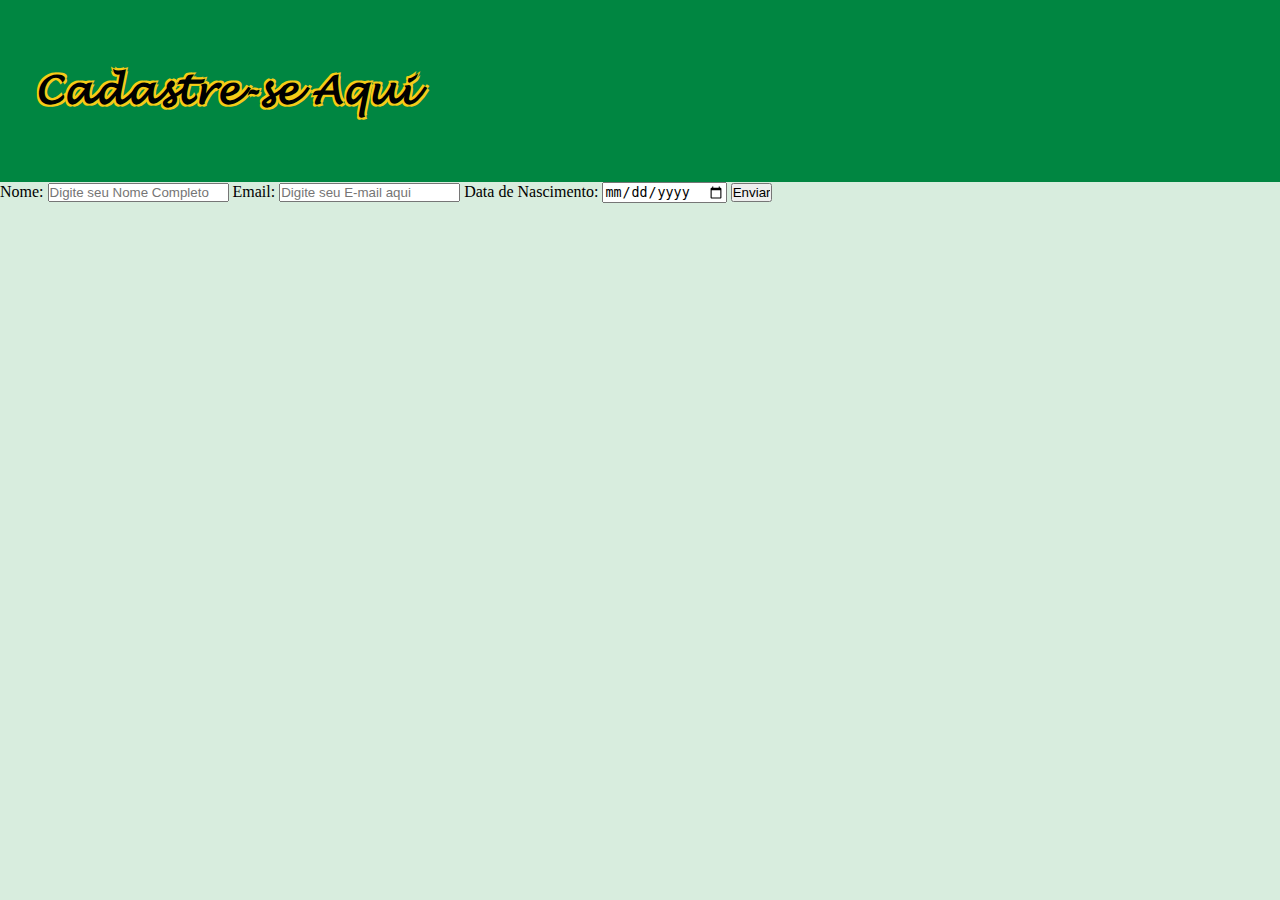
<file: paginas/formulario.html>
<!DOCTYPE html>
<html lang="pt-br">
<head>
    <meta charset="UTF-8">
    <meta name="viewport" content="width=device-width, initial-scale=1.0">
    <link rel="stylesheet" href="../CSS/styles.css">
    <title> Formulário </title>
</head>
<body>
    
    <header>
        <h1> Cadastre-se Aqui </h1>
    </header>

    <section>
        <form action="cadastro.php" method="post"> 
            <label for="nome"> Nome: </label>
            <input type="text" name="nome" placeholder="Digite seu Nome Completo">
            <label for="sobrenome"> Email: </label>
            <input type="email" name="email" placeholder="Digite seu E-mail aqui">
            <label for="data_nasc"> Data de Nascimento: </label>
            <input type="date" name="data_nasc" placeholder="Digite sua Data de nascimento">
            <input type="submit" value="Enviar">
        </form>
    </section>

</body>
</html>
</file>
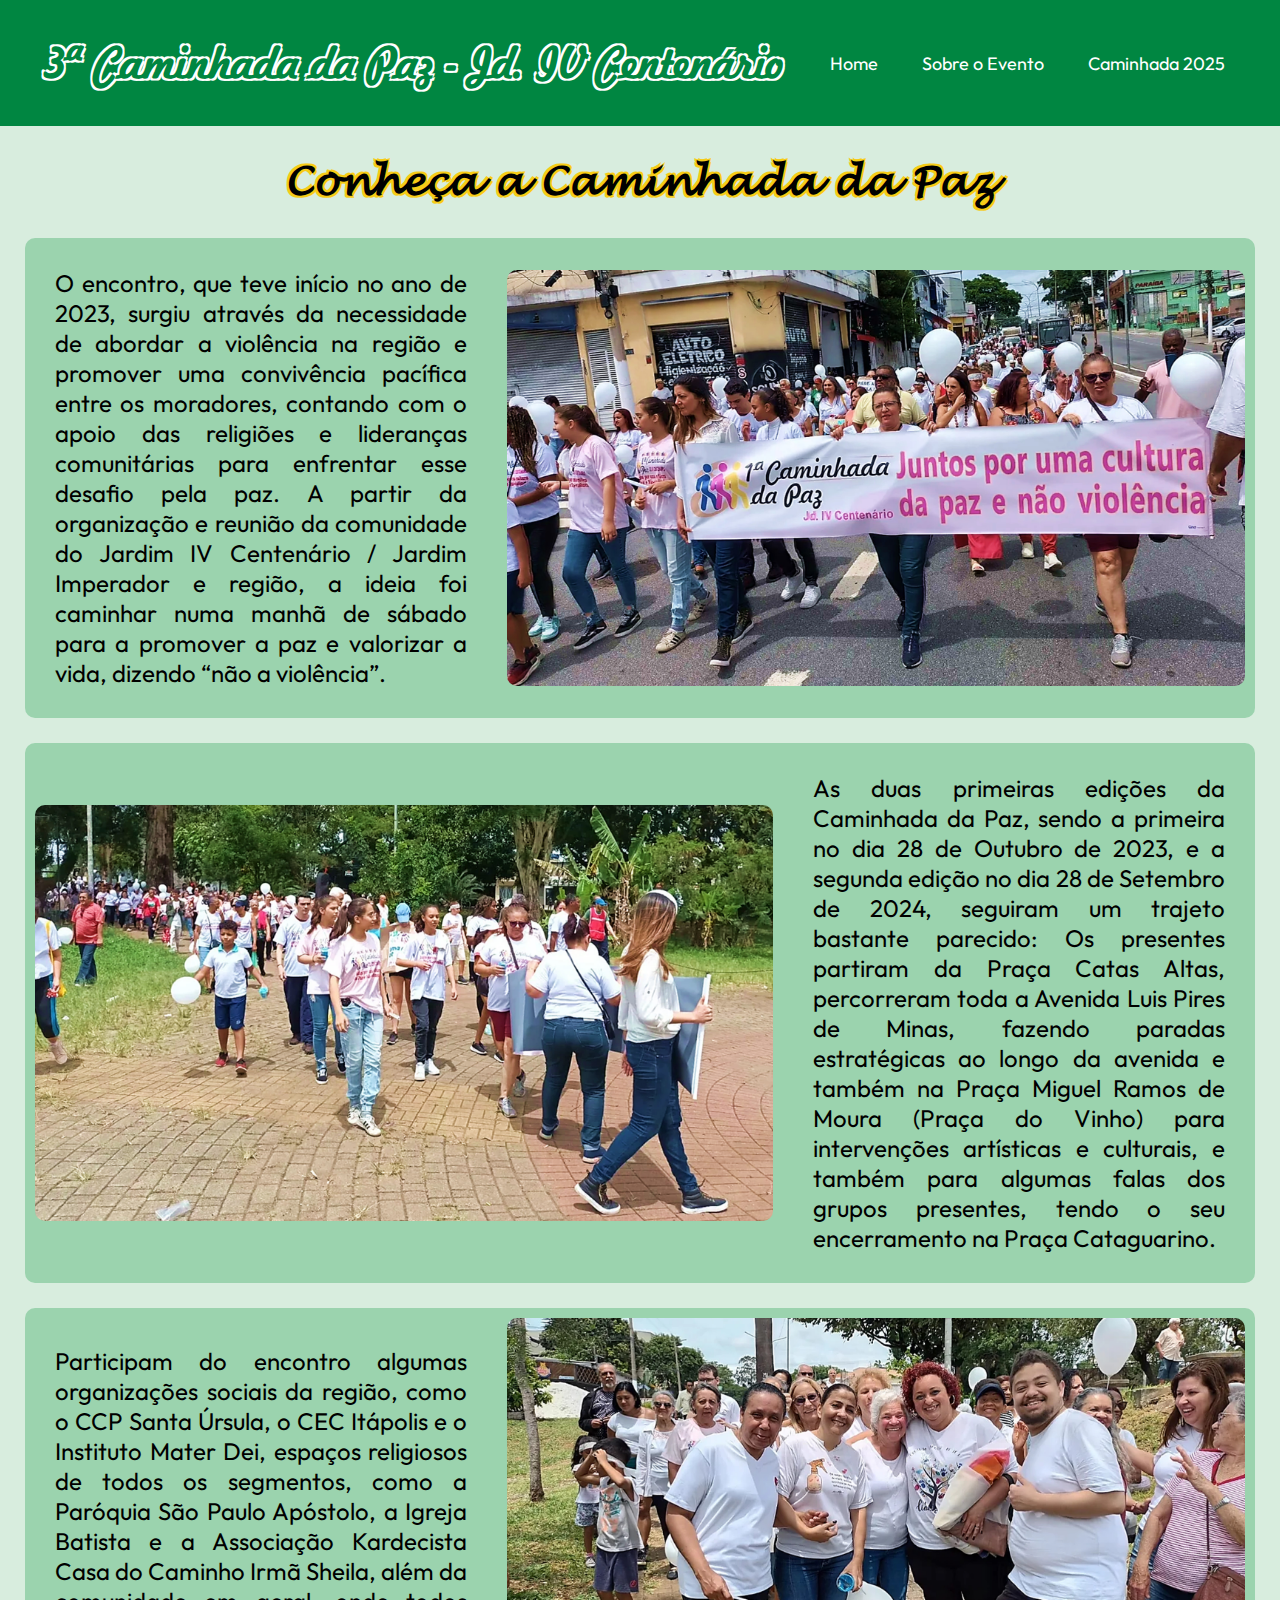
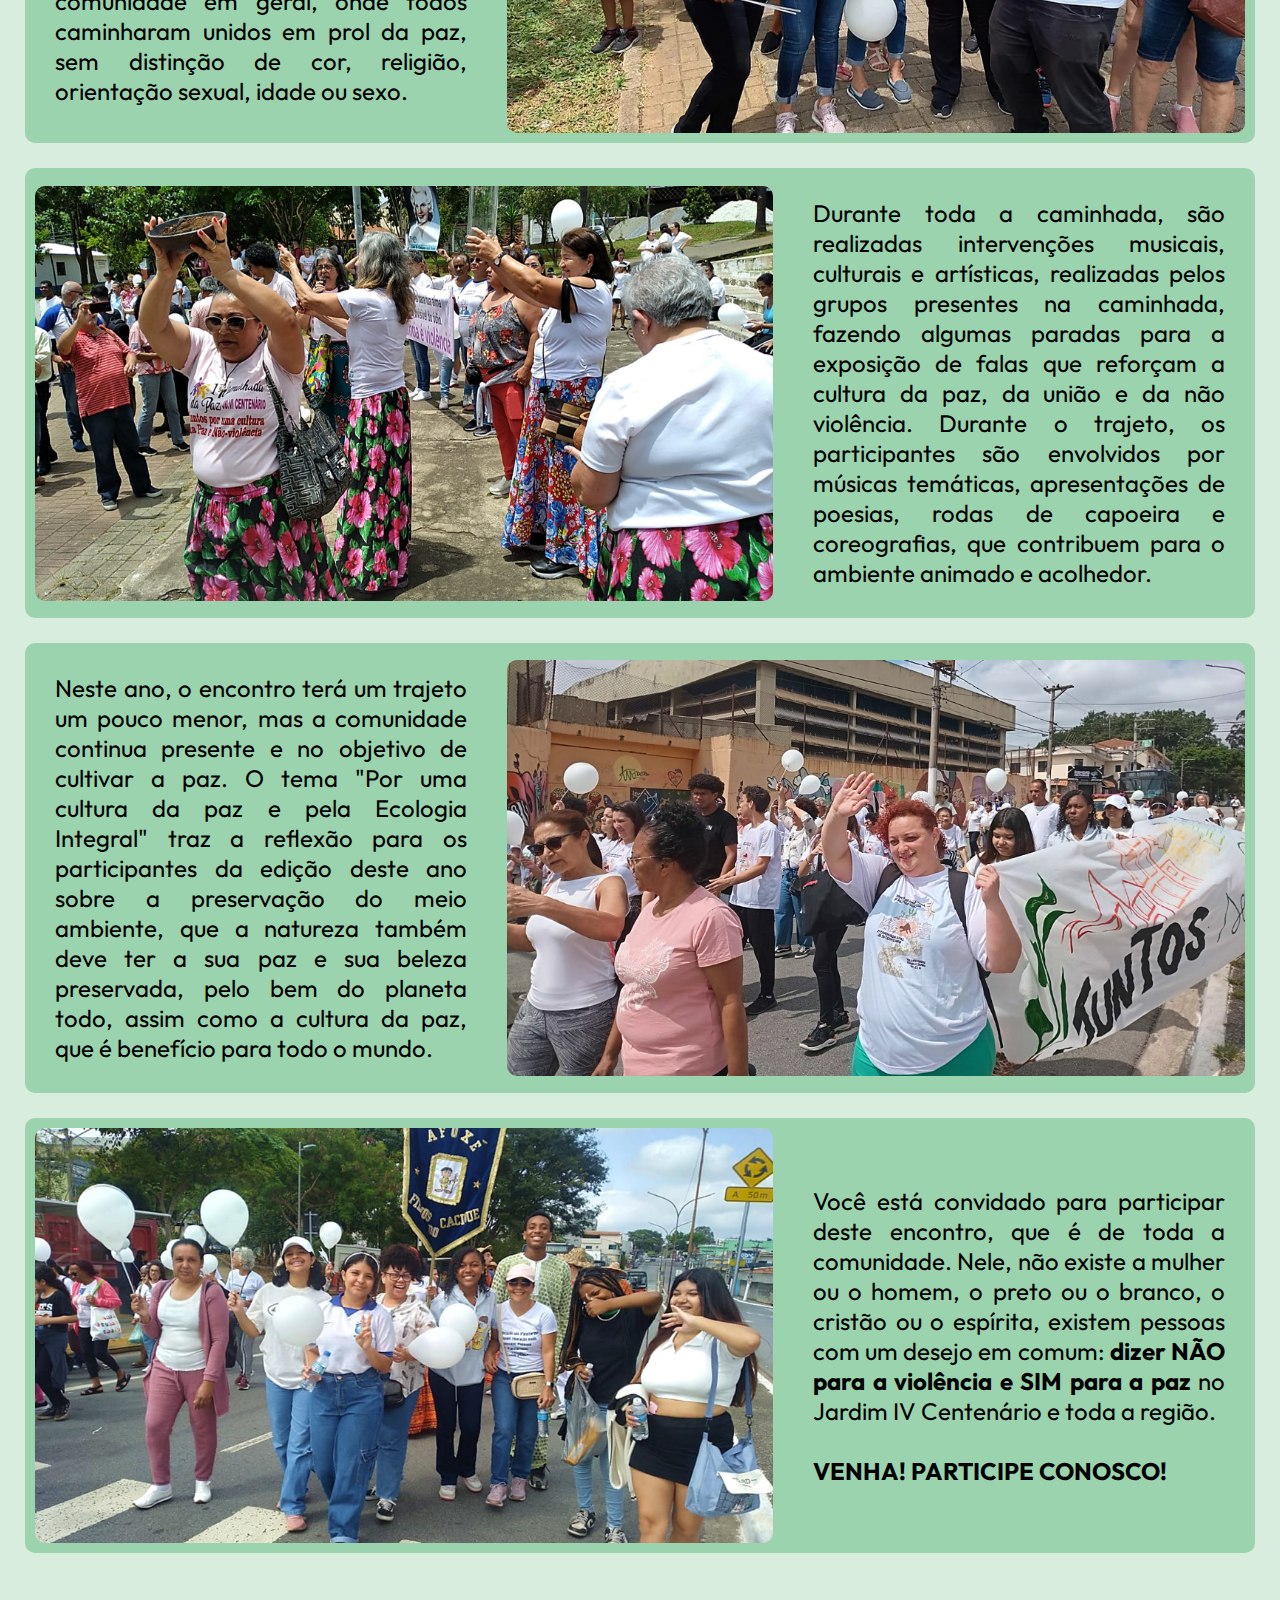
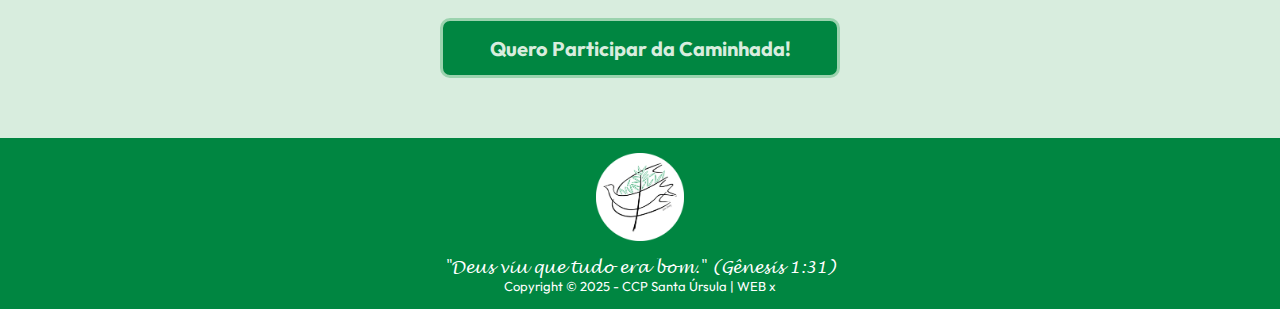
<file: paginas/sobre.html>
<!DOCTYPE html>
<html lang="pt-br">
<head>
    <meta charset="UTF-8">
    <meta name="viewport" content="width=device-width, initial-scale=1.0">
    <!-- Abaixo, Links do CSS Principal e do Ícone da Aba (nesta ordem) -->
    <link rel="stylesheet" type="text/css" href="../CSS/styles.css">
    <link rel="icon" href="../img/logotipo.png" type="image/png">
    <title> Sobre a Caminhada da Paz </title>
</head>

<body>
    <!-- Cabeçalho do Site - Menu Principal (Topo) -->
    <header>
        <h1 class="titulo_inicial"> 3ª Caminhada da Paz - Jd. IV Centenário </h1>
            <nav>
                <ul>
                    <li> <a href ="../index.html"> Home </a> </li>
                    <li> <a href ="#"> Sobre o Evento </a> </li>
                    <li> <a href ="caminhada25.html"> Caminhada 2025 </a> </li>
                </ul>
            </nav>
    </header>

    <!-- Seção - Blocos de Conteúdo da História da Caminhada -->
    <!-- Blocos 1,3,5 - Texto e Foto // Blocos 2,4,6 - Foto e Texto -->
    <h1> Conheça a Caminhada da Paz </h1>

    <section>
        <div class="conteudo">
            <p> O encontro, que teve início no ano de 2023, surgiu através da necessidade de abordar a violência
                na região e promover uma convivência pacífica entre os moradores, contando com o apoio das religiões
                e lideranças comunitárias para enfrentar esse desafio pela paz. A partir da organização e reunião da
                comunidade do Jardim IV Centenário / Jardim Imperador e região, a ideia foi caminhar numa manhã de sábado
                para a promover a paz e valorizar a vida, dizendo “não a violência”.
            </p>
            <img src="../img/imagem001.jpg" alt="Foto da Caminhada da Paz">
        </div>

        <div class="conteudo">
            <img src="../img/imagem002.JPG" alt="Foto da Caminhada da Paz">
            <p> As duas primeiras edições da Caminhada da Paz, sendo a primeira no dia 28 de Outubro de 2023, e a segunda
                edição no dia 28 de Setembro de 2024, seguiram um trajeto bastante parecido: Os presentes partiram da Praça
                Catas Altas, percorreram toda a Avenida Luis Pires de Minas, fazendo paradas estratégicas ao longo da avenida
                e também na Praça Miguel Ramos de Moura (Praça do Vinho) para intervenções artísticas e culturais, e também para
                algumas falas dos grupos presentes, tendo o seu encerramento na Praça Cataguarino.
            </p>
        </div>

        <div class="conteudo">
            <p> Participam do encontro algumas organizações sociais da região, como o CCP Santa Úrsula, o CEC Itápolis e o 
                Instituto Mater Dei, espaços religiosos de todos os segmentos, como a Paróquia São Paulo Apóstolo, a Igreja Batista
                e a Associação Kardecista Casa do Caminho Irmã Sheila, além da comunidade em geral, onde todos caminharam unidos
                em prol da paz, sem distinção de cor, religião, orientação sexual, idade ou sexo.
            </p>
            <img src="../img/imagem003.JPG" alt="Foto da Caminhada da Paz">
        </div>

        <div class="conteudo">
            <img src="../img/imagem004.JPG" alt="Foto da Caminhada da Paz">
            <p> Durante toda a caminhada, são realizadas intervenções musicais, culturais e artísticas, realizadas pelos grupos
                presentes na caminhada, fazendo algumas paradas para a exposição de falas que reforçam a cultura da paz, da união
                e da não violência. Durante o trajeto, os participantes são envolvidos por músicas temáticas, apresentações de
                poesias, rodas de capoeira e coreografias, que contribuem para o ambiente animado e acolhedor.
            </p>
        </div>

        <div class="conteudo">
            <p> Neste ano, o encontro terá um trajeto um pouco menor, mas a comunidade continua presente e no objetivo de cultivar
                a paz. O tema "Por uma cultura da paz e pela Ecologia Integral" traz a reflexão para os participantes da edição deste
                ano sobre a preservação do meio ambiente, que a natureza também deve ter a sua paz e sua beleza preservada, pelo bem
                do planeta todo, assim como a cultura da paz, que é benefício para todo o mundo.
            </p>
            <img src="../img/imagem005.JPG" alt="Foto da Caminhada da Paz">
        </div>

        <div class="conteudo">
            <img src="../img/imagem006.JPG" alt="Foto da Caminhada da Paz">
            <p> Você está convidado para participar deste encontro, que é de toda a comunidade. Nele, não existe a mulher ou o homem,
                o preto ou o branco, o cristão ou o espírita, existem pessoas com um desejo em comum: <strong> dizer NÃO para a violência
                e SIM para a paz </strong> no Jardim IV Centenário e toda a região.
                <br><br> <strong> VENHA! PARTICIPE CONOSCO! </strong>
            </p> 
        </div>
    </section>

    <!-- Div com Botão de Inscrição (Link para Página do Formulário - PHP) -->
        <div id="botao-pag2">
            <a href="../paginas/formulario.html"> <button> Quero Participar da Caminhada! </button> </a>
        </div>

    <!-- Rodapé do Site - Logotipo da Caminhada, Versículo e Copyright -->
    <footer>
        <img src ="../img/logotipo.png" width ="7%">
        <p id="versiculo"> "Deus viu que tudo era bom." (Gênesis 1:31) </p>
        <p class="texto-footer"> Copyright © 2025 - CCP Santa Úrsula | WEB x </p>
    </footer>

</body>
</html>
</file>
<file: CSS/styles.css>
/*
--- CORES DO SITE ---
#008641 - Verde mais escuro
#9BD3AE - Verde intermediário
#D8EDDE - Verde mais claro
#F6CC17 - Dourado (contorno da letra)
#006631 - Verde muito escuro (botões do menu -> border-bottom)
*/

/* Importações das Fontes */
@import url('https://fonts.googleapis.com/css2?family=Outfit:wght@100..900&display=swap');

@font-face {
    font-family: 'freehand521-bt';
    src: url(../fontes/freehand521-bt.ttf);
}

@font-face {
    font-family: 'Lucida Handwriting';
    src: url(../fontes/LucidaHandwriting.ttf);
}

/* Início das Estilizações Gerais */
* {
    margin: 0px;
    padding: 0px;
}

body {
    background-color: #D8EDDE;
}

header {
    position: sticky;
    top: 0px;
    z-index: 99;
    background-color: #008641;
    display: flex;
    justify-content: space-between;
    align-items: center;
    padding: 35px;
}

h1 {
    font-family: "Lucida Handwriting", cursive;
    font-size: 40px;
    text-align: center;
    text-shadow: #F6CC17 2px -2px, #F6CC17 -2px 2px, #F6CC17 2px 2px, #F6CC17 -2px -2px;
    color: #000000;
    margin: 30px 0;
}

.titulo_inicial {
    font-family: "freehand521-bt", cursive;
    color: #008641;
    font-size: 42px;
    text-shadow: #FFFFFF 2px -2px, #FFFFFF -2px 2px, #FFFFFF 2px 2px, #FFFFFF -2px -2px;
    padding-left: 10px;
    margin: 0;
}

nav ul {
    padding: 0px;
    margin: 0px;
    list-style: none;
}

nav ul li {
    display: inline;
}

nav ul li a {
    padding: 15px 20px;
    display: inline-block;
    font-family: "Outfit", sans-serif;
    font-style: bold;
    font-size: 18px;
    color: #FFFFFF;
    text-decoration: none;
}

nav ul li a:hover {
    background-color: #D8EDDE;
    color: #008641;
    border-bottom: 6px solid #006631;
    border-right: 4px solid #006631;
    border-radius: 100px;
}

.card {
    padding: 20px;
    margin: 65px;
    background-color: #9BD3AE;
    border-radius: 10px;
    text-align: center;
}

p {
    font-family: "Outfit", sans-serif;
    font-size: 24px;
    text-align: justify;
}

.grid_grupos {
    display: grid;
    grid-template-columns: 1fr 1fr 1fr 1fr;
    gap: 30px;
    padding-left: 20px;
    padding-right: 20px;
    margin-bottom: 80px;
}

.grupo {
    display: grid;
    font-family: "Lucida Handwriting", cursive;
    font-size: 18px;
    text-align: center;
    text-shadow: #F6CC17 1px -1px, #F6CC17 -1px 1px, #F6CC17 1px 1px, #F6CC17 -1px -1px;
    background: #9BD3AE;
    padding: 10px;
    border-radius: 10px;
}

.grupo img{
    height: 420px;
    border-radius: 10px;
    margin-bottom: 10px;
}   

footer {
    margin-top: 20px;
    padding: 15px;
    background-color: #008641;
    text-align: center;
    color: #ffffff;
}

.texto-footer {
    font-size: 13px;
    text-align: center;
}

#versiculo {
    font-family: "Lucida Handwriting", cursive;
    font-size: 16px;
    margin-top: 12px;
    text-align: center;
}

.conteudo {
    margin: 25px;
    border-radius: 10px;
    background-color: #9BD3AE;
    display: flex;
    justify-content: center;
    align-items: center;
}

.conteudo img {
    width: 60%;
    margin: 10px;
    border-radius: 10px;
}

.conteudo p {
    margin: 30px;
}

button {
    background-color: #008641;
    font-family: "Outfit", sans-serif;
    font-size: 20px;
    font-weight: bold;
    color: #D8EDDE;
    width: 400px;
    height: 60px;
    border: 3px solid #9BD3AE;
    border-radius: 10px;
    margin: 40px;
}

button:hover {
    background-color: #D8EDDE;
    color: #008641;
    border: 5px solid #008641;
}

#botao-pag2, #banner, #video-turma {
    text-align: center;
}

#banner img {
    width: 75%;
}

video {
    width: 55%;
    border-radius: 15px;
    margin-bottom: 70px;
}
</file>
